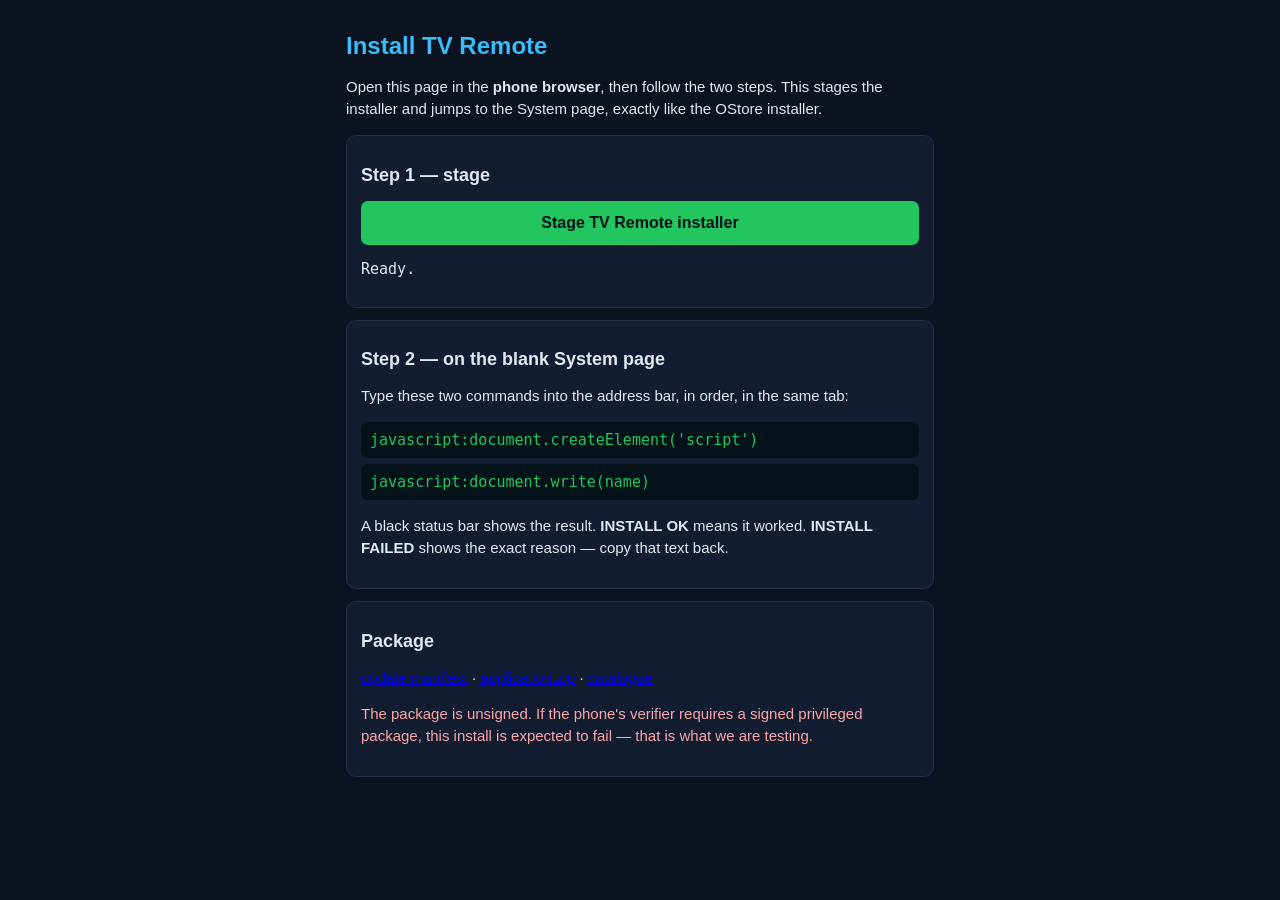
<file: index.html>
<!doctype html>
<html lang="en">
<head>
<meta charset="utf-8">
<meta name="viewport" content="width=device-width,initial-scale=1">
<title>Install TV Remote</title>
<style>
*{box-sizing:border-box}body{margin:0;background:#0b1220;color:#e2e8f0;font:15px Arial,sans-serif}
main{max-width:620px;margin:auto;padding:16px}h1{color:#38bdf8;font-size:24px}h2{font-size:18px}
.panel{background:#121d31;border:1px solid #243049;border-radius:10px;padding:14px;margin:12px 0}
p,li{line-height:1.45}button{width:100%;padding:13px;border:0;border-radius:7px;background:#22c55e;color:#04121a;font-weight:bold;font-size:16px}
button:disabled{opacity:.55}code{display:block;white-space:pre-wrap;word-break:break-word;padding:9px;margin:6px 0;background:#04121a;color:#22c55e;border-radius:6px}
.warn{color:#fca5a5}
</style>
</head>
<body>
<main>
  <h1>Install TV Remote</h1>
  <p>Open this page in the <b>phone browser</b>, then follow the two steps. This stages the installer and jumps to the System page, exactly like the OStore installer.</p>

  <section class="panel">
    <h2>Step 1 — stage</h2>
    <button id="stage" type="button">Stage TV Remote installer</button>
    <pre id="status" role="status" aria-live="polite">Ready.</pre>
  </section>

  <section class="panel">
    <h2>Step 2 — on the blank System page</h2>
    <p>Type these two commands into the address bar, in order, in the same tab:</p>
    <code>javascript:document.createElement('script')</code>
    <code>javascript:document.write(name)</code>
    <p>A black status bar shows the result. <b>INSTALL OK</b> means it worked. <b>INSTALL FAILED</b> shows the exact reason — copy that text back.</p>
  </section>

  <section class="panel">
    <h2>Package</h2>
    <p><a href="Apps-directory/TV-Remote/update.webmanifest">update manifest</a> · <a href="Apps-directory/TV-Remote/application.zip">application.zip</a> · <a href="webapps.json">catalogue</a></p>
    <p class="warn">The package is unsigned. If the phone's verifier requires a signed privileged package, this install is expected to fail — that is what we are testing.</p>
  </section>
</main>
<script>
(function () {
  "use strict";
  var button = document.getElementById("stage");
  var status = document.getElementById("status");
  function get(path, done) {
    var r = new XMLHttpRequest();
    r.open("GET", new URL(path, location.href).href + "?v=1.0", true);
    r.onload = function () {
      if (r.status < 200 || r.status >= 300 || !r.responseText) {
        done(new Error("Could not load " + path + ": HTTP " + r.status));
      } else { done(null, r.responseText); }
    };
    r.onerror = function () { done(new Error("Could not load " + path)); };
    r.send();
  }
  button.onclick = function () {
    button.disabled = true;
    status.textContent = "Loading installer scripts…";
    get("appsmanager.js", function (e1, wrapper) {
      if (e1) { status.textContent = e1.message; button.disabled = false; return; }
      get("installer.js", function (e2, installer) {
        if (e2) { status.textContent = e2.message; button.disabled = false; return; }
        var payload = wrapper + "\n" + installer;
        if (payload.toLowerCase().indexOf("</scr" + "ipt") !== -1) {
          status.textContent = "Installer cannot be staged safely."; button.disabled = false; return;
        }
        window.name = "<script>" + payload + "<" + "/script>";
        if (window.name.length !== payload.length + 17) {
          status.textContent = "The phone did not retain the full installer."; button.disabled = false; return;
        }
        status.textContent = "Staged. Opening the System page…";
        location.href = "http://system.localhost/proxy.html";
      });
    });
  };
}());
</script>
</body>
</html>
</file>
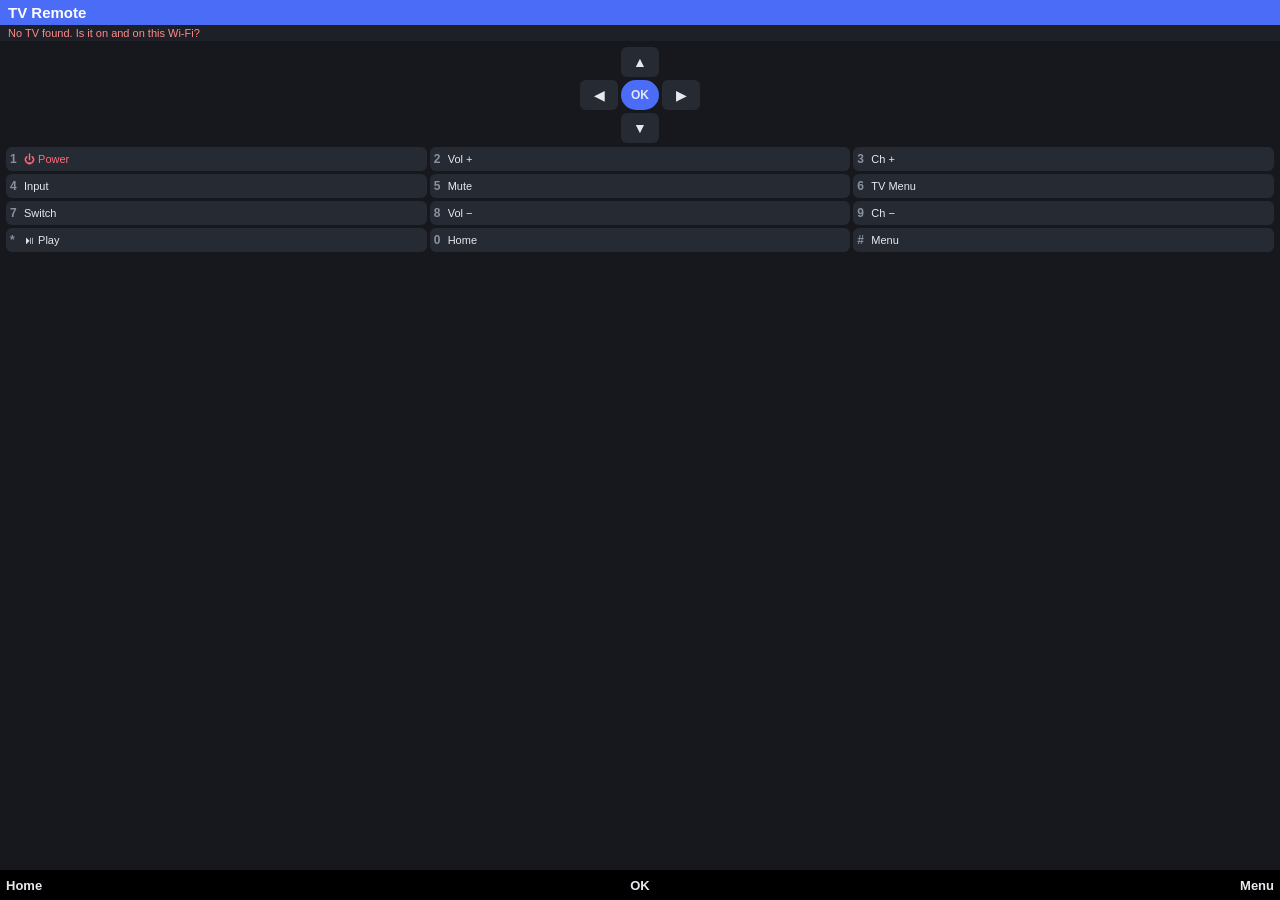
<file: src/index.html>
<!DOCTYPE html>
<html lang="en">
<head>
  <meta charset="utf-8">
  <meta name="viewport" content="width=device-width, user-scalable=no, initial-scale=1">
  <meta name="theme-color" content="#16181d">
  <title>TV Remote</title>
  <link rel="stylesheet" href="style.css">
</head>
<body>
  <header id="title">TV Remote</header>
  <div id="status">Starting…</div>
  <main id="view"></main>
  <footer id="softkeys"><span id="sk-left"></span><span id="sk-center"></span><span id="sk-right"></span></footer>
  <script src="tv.js"></script>
  <script src="app.js"></script>
</body>
</html>
</file>
<file: src/style.css>
* { box-sizing: border-box; margin: 0; padding: 0; }
html, body { height: 100%; }
body {
  background: #16181d; color: #e6e8ee; font: 14px "Open Sans", sans-serif;
  display: flex; flex-direction: column; overflow: hidden;
}
header { background: #4a6cf7; color: #fff; font-weight: bold; padding: 4px 8px; font-size: 15px;
  white-space: nowrap; overflow: hidden; text-overflow: ellipsis; }
#status { font-size: 11px; padding: 2px 8px; color: #9fd99f; background: #1d2027;
  white-space: nowrap; overflow: hidden; text-overflow: ellipsis; }
#status.err { color: #ff8a8a; }
main { flex: 1; overflow-y: auto; }
footer { display: flex; justify-content: space-between; align-items: center; height: 30px;
  background: #000; font-weight: bold; font-size: 13px; padding: 0 6px; }
footer span { flex: 1; } #sk-center { text-align: center; text-transform: uppercase; } #sk-right { text-align: right; }

/* remote view */
.dpad { display: grid; grid-template-columns: repeat(3, 38px); grid-template-rows: repeat(3, 30px);
  gap: 3px; justify-content: center; margin: 6px 0 4px; }
.dpad div { background: #262a33; border-radius: 6px; display: flex; align-items: center; justify-content: center; font-size: 14px; }
.dpad .ok { background: #4a6cf7; border-radius: 15px; font-weight: bold; font-size: 12px; }
.dpad .blank { background: none; }
.keys { display: grid; grid-template-columns: repeat(3, 1fr); gap: 3px; padding: 0 6px; }
.keys div { background: #262a33; border-radius: 6px; padding: 2px 4px; display: flex; gap: 5px; align-items: center; font-size: 11px; height: 24px; }
.keys b { color: #8a90a0; font-size: 12px; min-width: 9px; }
.flash { background: #4a6cf7 !important; color: #fff; }
.keys .power { color: #ff6b7d; }

/* list views */
ul.list { list-style: none; }
ul.list li { padding: 7px 8px; border-bottom: 1px solid #262a33; }
ul.list li .sub { font-size: 11px; color: #8a90a0; }
ul.list li.sel { background: #4a6cf7; color: #fff; }
ul.list li.sel .sub { color: #dfe4ff; }
ul.list li.head { color: #8a90a0; font-size: 11px; font-weight: bold; padding: 4px 8px; background: #1d2027; }

/* text entry */
.form { padding: 10px 8px; }
.form p { font-size: 12px; color: #8a90a0; margin-bottom: 8px; }
.form input { width: 100%; font-size: 18px; padding: 6px; background: #262a33; color: #fff;
  border: 2px solid #4a6cf7; border-radius: 6px; }
</file>
